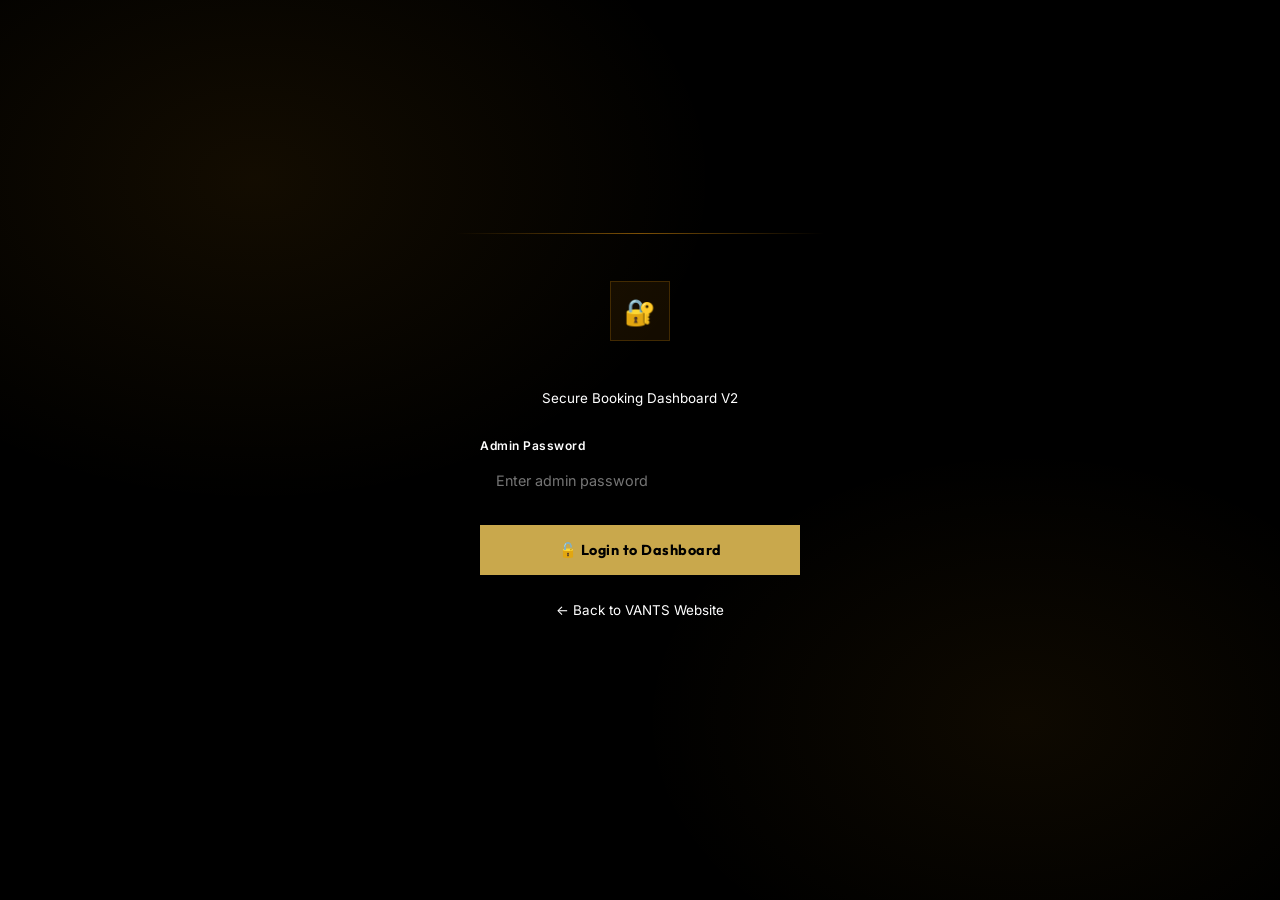
<file: admin.html>
<!DOCTYPE html>
<html lang="en" data-theme="dark">
<head>
     <!-- Google tag (gtag.js) -->
<script async src="https://www.googletagmanager.com/gtag/js?id=G-HDBWDNVZ3N"></script>
<script>
  window.dataLayer = window.dataLayer || [];
  function gtag(){dataLayer.push(arguments);}
  gtag('js', new Date());

  gtag('config', 'G-HDBWDNVZ3N');
</script>
  <meta charset="UTF-8" />
  <meta name="viewport" content="width=device-width, initial-scale=1.0" />
  <title>VANTS Admin V2 — Booking Dashboard</title>
  <meta name="robots" content="noindex, nofollow" />
  <link rel="stylesheet" href="css/style.css" />
  <link rel="stylesheet" href="css/admin.css" />
  <link rel="icon" href="data:image/svg+xml,<svg xmlns='http://www.w3.org/2000/svg' viewBox='0 0 100 100'><text y='.9em' font-size='90'>🔐</text></svg>" />
</head>
<body>

  <!-- ═══════════════════════════════════════
       LOGIN PAGE
  ═══════════════════════════════════════ -->
  <div class="admin-login-page" id="loginPage">
    <div class="login-card">
      <div class="login-logo">
        <div class="logo-badge">🔐</div>
        <h1>VANTS Admin</h1>
        <p>Secure Booking Dashboard V2</p>
      </div>

      <div class="login-error" id="loginError">
        ❌ Incorrect password. Please try again.
      </div>

      <form id="loginForm" novalidate>
        <div class="form-group" style="margin-bottom: 1.5rem;">
          <label for="adminPassword">Admin Password</label>
          <input type="password" id="adminPassword" placeholder="Enter admin password" required autocomplete="current-password" />
        </div>
        <button type="submit" class="btn btn-gold btn-lg" style="width: 100%; justify-content: center; border-radius: var(--radius-md);">
          🔓 Login to Dashboard
        </button>
      </form>

      <div style="margin-top: 1.5rem; text-align: center;">
        <a href="index.html" style="font-size: 0.84rem; color: var(--text-3); transition: color 0.2s;" onmouseover="this.style.color='var(--gold-400)'" onmouseout="this.style.color='var(--text-3)'">
          ← Back to VANTS Website
        </a>
      </div>
    </div>
  </div>

  <!-- ═══════════════════════════════════════
       ADMIN DASHBOARD
  ═══════════════════════════════════════ -->
  <div class="admin-page" id="adminPage">

    <button class="sidebar-toggle" id="sidebarToggle" aria-label="Toggle sidebar">☰</button>

    <div class="admin-layout">

      <!-- ── Sidebar ── -->
      <aside class="sidebar" id="sidebar">
        <div class="sidebar-logo">
          <div class="logo-icon">💻</div>
          <div>
            <span class="logo-text">VANTS</span>
            <span class="logo-sub">Admin Panel V2</span>
          </div>
        </div>

        <nav class="sidebar-nav">
          <div class="nav-section-label">Overview</div>
          <button class="sidebar-link active" data-section="bookings">
            <span class="link-icon">📋</span>
            <span>All Bookings</span>
            <span class="link-badge" id="sidebarBadge">0</span>
          </button>
          <button class="sidebar-link" data-section="today">
            <span class="link-icon">📅</span>
            <span>Today's Bookings</span>
          </button>
          <button class="sidebar-link" data-section="pending">
            <span class="link-icon">⏳</span>
            <span>Pending</span>
          </button>
          <button class="sidebar-link" data-section="completed">
            <span class="link-icon">✅</span>
            <span>Completed</span>
          </button>

          <div class="nav-section-label">Tools</div>
          <button class="sidebar-link" onclick="exportCSV()">
            <span class="link-icon">📥</span>
            <span>Export to CSV</span>
          </button>
          <button class="sidebar-link" onclick="clearAllData()">
            <span class="link-icon">🗑️</span>
            <span>Clear All Data</span>
          </button>

          <div class="nav-section-label">Site</div>
          <button class="sidebar-link" onclick="window.open('index.html','_blank')">
            <span class="link-icon">🌐</span>
            <span>View Website</span>
          </button>
        </nav>

        <div class="sidebar-footer">
          <div class="sidebar-user">
            <div class="user-avatar">VA</div>
            <div class="user-info">
              <div class="user-name">VANTS Admin</div>
              <div class="user-role">Administrator</div>
            </div>
            <button class="logout-btn" id="logoutBtn" title="Logout">🚪</button>
          </div>
        </div>
      </aside>

      <!-- ── Main Content ── -->
      <main class="admin-main">

        <!-- Topbar -->
        <div class="admin-topbar">
          <div>
            <div class="topbar-title" id="topbarTitle">All Bookings</div>
            <div class="topbar-subtitle" id="topbarSubtitle">Manage and track all client repair requests</div>
          </div>
          <div class="topbar-actions">
            <button class="theme-toggle" id="adminThemeToggle" aria-label="Toggle theme" title="Toggle dark/light">🌙</button>
            <button class="btn btn-gold btn-sm" onclick="addSampleData()" style="border-radius: var(--radius-sm);">
              ➕ Add Sample Data
            </button>
          </div>
        </div>

        <!-- Content Area -->
        <div class="admin-content">

          <!-- Stats -->
          <div class="stats-grid">
            <div class="stat-card">
              <div class="stat-header">
                <div class="stat-label-small">Total Bookings</div>
                <div class="stat-icon-badge" style="background: rgba(245,158,11,0.08);">📋</div>
              </div>
              <div class="stat-value" id="statTotal">0</div>
              <div class="stat-change neutral">All time</div>
            </div>
            <div class="stat-card">
              <div class="stat-header">
                <div class="stat-label-small">Today</div>
                <div class="stat-icon-badge" style="background: rgba(59,130,246,0.08);">📅</div>
              </div>
              <div class="stat-value" id="statToday">0</div>
              <div class="stat-change neutral">New requests</div>
            </div>
            <div class="stat-card">
              <div class="stat-header">
                <div class="stat-label-small">Pending</div>
                <div class="stat-icon-badge" style="background: rgba(251,191,36,0.08);">⏳</div>
              </div>
              <div class="stat-value" id="statPending">0</div>
              <div class="stat-change neutral">Awaiting action</div>
            </div>
            <div class="stat-card">
              <div class="stat-header">
                <div class="stat-label-small">Completed</div>
                <div class="stat-icon-badge" style="background: rgba(74,222,128,0.08);">✅</div>
              </div>
              <div class="stat-value" id="statCompleted">0</div>
              <div class="stat-change up">↑ Repaired</div>
            </div>
          </div>

          <!-- Bookings Panel -->
          <div class="panel">
            <div class="panel-header">
              <div>
                <div class="panel-title" id="panelTitle">All Bookings</div>
                <div class="panel-count" id="panelCount">Loading...</div>
              </div>
              <div class="panel-controls">
                <div class="search-input-wrap">
                  <span class="search-icon">🔍</span>
                  <input type="text" id="searchInput" placeholder="Search name or phone..." oninput="applyFilters()" />
                </div>
                <select class="filter-select" id="statusFilter" onchange="applyFilters()">
                  <option value="">All Status</option>
                  <option value="pending">Pending</option>
                  <option value="inprogress">In Progress</option>
                  <option value="completed">Completed</option>
                  <option value="cancelled">Cancelled</option>
                </select>
                <select class="filter-select" id="deviceFilter" onchange="applyFilters()">
                  <option value="">All Devices</option>
                  <option value="Laptop">Laptop</option>
                  <option value="Desktop PC">Desktop PC</option>
                  <option value="All-in-One PC">All-in-One PC</option>
                  <option value="MacBook / Mac">MacBook</option>
                  <option value="Other">Other</option>
                </select>
              </div>
            </div>

            <div class="table-wrap">
              <table id="bookingsTable">
                <thead>
                  <tr>
                    <th>#</th>
                    <th>Client Name</th>
                    <th>Phone</th>
                    <th>Device</th>
                    <th>Issue</th>
                    <th>Slot</th>
                    <th>Date</th>
                    <th>Status</th>
                    <th>Actions</th>
                  </tr>
                </thead>
                <tbody id="bookingsBody"></tbody>
              </table>
              <div class="empty-state" id="emptyState" style="display: none;">
                <div class="empty-icon">📭</div>
                <h3>No bookings found</h3>
                <p>Bookings submitted via the website will appear here.</p>
              </div>
            </div>
          </div>

        </div>
      </main>
    </div>
  </div>

  <!-- ═══════════════════════════════════════
       BOOKING DETAIL MODAL
  ═══════════════════════════════════════ -->
  <div class="modal-overlay" id="modalOverlay">
    <div class="modal">
      <div class="modal-header">
        <h2 class="modal-title">Booking Details</h2>
        <button class="modal-close" id="modalClose">✕</button>
      </div>

      <div class="modal-row">
        <div class="modal-field"><label>Client Name</label><div class="field-val" id="mName">—</div></div>
        <div class="modal-field"><label>Phone / WhatsApp</label><div class="field-val" id="mPhone">—</div></div>
      </div>
      <div class="modal-row">
        <div class="modal-field"><label>Device Type</label><div class="field-val" id="mDevice">—</div></div>
        <div class="modal-field"><label>Preferred Slot</label><div class="field-val" id="mSlot">—</div></div>
      </div>
      <div class="modal-field" style="margin-bottom: 1rem;"><label>Address / Location</label><div class="field-val" id="mLocation">—</div></div>
      <div class="modal-field" style="margin-bottom: 1rem;"><label>Issue Description</label><div class="field-val" id="mIssue" style="white-space: pre-wrap; line-height: 1.6;">—</div></div>
      <div class="modal-row">
        <div class="modal-field"><label>Booking Date</label><div class="field-val" id="mDate">—</div></div>
        <div class="modal-field"><label>Current Status</label><div class="field-val" id="mStatus">—</div></div>
      </div>

      <div class="modal-actions">
        <button class="btn btn-whatsapp btn-sm" id="mWhatsApp">📱 WhatsApp Client</button>
        <select class="filter-select" id="mStatusSelect" style="flex: 1;">
          <option value="pending">⏳ Pending</option>
          <option value="inprogress">🔧 In Progress</option>
          <option value="completed">✅ Completed</option>
          <option value="cancelled">❌ Cancelled</option>
        </select>
        <button class="btn btn-gold btn-sm" id="mUpdateStatus" style="border-radius: var(--radius-sm);">Update Status</button>
      </div>
    </div>
  </div>

  <!-- Admin Toast -->
  <div class="toast" id="adminToast">
    <span class="toast-icon" id="adminToastIcon">✅</span>
    <span id="adminToastMsg">Action completed</span>
  </div>

  <script src="js/admin.js"></script>
</body>
</html>
</file>
<file: css/style.css>
/* ============================================================
   VANTS PC REPAIR V2 — Unique Editorial Design System
   Obsidian Black · Warm Gold · Pure White
   Design: Architectural · Editorial · One-of-a-Kind
   ============================================================ */

@import url('https://fonts.googleapis.com/css2?family=Outfit:ital,wght@0,300;0,400;0,500;0,700;0,900;1,300;1,700&family=Inter:wght@300;400;500;600&family=JetBrains+Mono:wght@400;500&display=swap');

/* ══════════════════════════════════════
   DESIGN TOKENS
══════════════════════════════════════ */
:root {
  --black:   #000000;
  --black-1: #0B0B0B;
  --black-2: #111111;
  --black-3: #181818;
  --black-4: #222222;

  --white:   #FFFFFF;
  --white-2: #E8E8E8;
  --white-3: #A0A0A0;
  --white-4: #505050;

  --gold:    #C9A84C;     /* aged, refined gold — not garish */
  --gold-lt: #E4C47A;
  --gold-dk: #8C6E2A;
  --gold-xlt:#F5E4B8;

  --line: rgba(255,255,255,0.07);
  --line-gold: rgba(201,168,76,0.3);

  --font-display: 'Outfit', sans-serif;
  --font-body: 'Inter', sans-serif;
  --font-mono: 'JetBrains Mono', monospace;

  --ease: cubic-bezier(0.4, 0, 0.2, 1);
  --ease-out: cubic-bezier(0.0, 0, 0.2, 1);
  --ease-bounce: cubic-bezier(0.34, 1.56, 0.64, 1);
  --duration: 0.5s;
  --duration-fast: 0.2s;
}

/* Light mode */
[data-theme="light"] {
  --black:   #FAFAFA;
  --black-1: #F5F5F5;
  --black-2: #EEEEEE;
  --black-3: #E0E0E0;
  --black-4: #CCCCCC;
  --white:   #0A0A0A;
  --white-2: #222222;
  --white-3: #555555;
  --white-4: #888888;
  --line: rgba(0,0,0,0.07);
  --line-gold: rgba(140,110,42,0.25);
}

/* ══════════════════════════════════════
   RESET & BASE
══════════════════════════════════════ */
*, *::before, *::after { box-sizing: border-box; margin: 0; padding: 0; }

html {
  scroll-behavior: smooth;
  font-size: 16px;
  overflow-x: hidden;
}

body {
  font-family: var(--font-body);
  background: var(--black);
  color: var(--white);
  overflow-x: hidden;
  cursor: none; /* Custom cursor */
  -webkit-font-smoothing: antialiased;
  -moz-osx-font-smoothing: grayscale;
  font-feature-settings: "kern" 1, "liga" 1;
}

a { text-decoration: none; color: inherit; }
ul, ol { list-style: none; }
img { max-width: 100%; display: block; }
button { font-family: var(--font-body); cursor: none; }

::selection {
  background: rgba(201,168,76,0.35);
  color: var(--white);
}

::-webkit-scrollbar { width: 3px; }
::-webkit-scrollbar-track { background: var(--black); }
::-webkit-scrollbar-thumb { background: var(--gold); }

/* ══════════════════════════════════════
   CUSTOM CURSOR
══════════════════════════════════════ */
.cursor {
  position: fixed;
  pointer-events: none;
  z-index: 9999;
  mix-blend-mode: difference;
}

.cursor-dot {
  width: 7px; height: 7px;
  background: var(--white);
  border-radius: 50%;
  position: fixed;
  top: -4px; left: -4px;
  transition: opacity 0.3s;
  transform: translate(var(--cx, 0), var(--cy, 0));
}

.cursor-ring {
  width: 36px; height: 36px;
  border: 1px solid var(--white);
  border-radius: 50%;
  position: fixed;
  top: -18px; left: -18px;
  transition: width 0.3s var(--ease), height 0.3s var(--ease), background 0.3s, opacity 0.3s;
  transform: translate(var(--cx, 0), var(--cy, 0));
}

.cursor-ring.hover {
  width: 60px; height: 60px;
  top: -30px; left: -30px;
  background: rgba(201,168,76,0.15);
  border-color: var(--gold);
}

.cursor-ring.click {
  width: 24px; height: 24px;
  top: -12px; left: -12px;
}

/* ══════════════════════════════════════
   TICKER / MARQUEE
══════════════════════════════════════ */
.ticker-wrap {
  overflow: hidden;
  border-top: 1px solid var(--line);
  border-bottom: 1px solid var(--line);
  position: relative;
  background: var(--black);
}

.ticker {
  display: flex;
  gap: 0;
  animation: ticker-scroll 28s linear infinite;
  width: max-content;
}

.ticker:hover { animation-play-state: paused; }

.ticker-group {
  display: flex;
  align-items: center;
  flex-shrink: 0;
}

.ticker-item {
  display: flex;
  align-items: center;
  gap: 1.25rem;
  padding: 1rem 2.5rem;
  font-family: var(--font-display);
  font-size: 0.7rem;
  font-weight: 700;
  text-transform: uppercase;
  letter-spacing: 3px;
  color: var(--white-3);
  white-space: nowrap;
}

.ticker-sep {
  color: var(--gold);
  font-size: 1rem;
  flex-shrink: 0;
}

@keyframes ticker-scroll {
  from { transform: translateX(0); }
  to { transform: translateX(-50%); }
}

/* ══════════════════════════════════════
   NAVIGATION — Minimal floating
══════════════════════════════════════ */
.nav {
  position: fixed;
  top: 0;
  left: 0; right: 0;
  z-index: 200;
  display: flex;
  align-items: center;
  justify-content: space-between;
  padding: 1.5rem 3rem;
  transition: padding var(--duration) var(--ease), background var(--duration) var(--ease);
}

.nav.compact {
  padding: 0.85rem 3rem;
  background: rgba(0,0,0,0.85);
  backdrop-filter: blur(24px);
  border-bottom: 1px solid var(--line);
}

[data-theme="light"] .nav.compact {
  background: rgba(250,250,250,0.9);
}

.nav-brand {
  display: flex;
  align-items: center;
  gap: 0.75rem;
  flex-shrink: 0;
}

.brand-logo-box {
  width: 36px; height: 36px;
  background: var(--gold);
  border-radius: 6px;
  display: grid;
  place-items: center;
  overflow: hidden;
  flex-shrink: 0;
  position: relative;
}

.brand-logo-box img {
  width: 130px;
  height: auto;
  position: absolute;
  top: 50%;
  left: 50%;
  transform: translate(-52%,-50%);
}

.brand-wordmark {
  font-family: var(--font-display);
  font-size: 1.05rem;
  font-weight: 700;
  letter-spacing: 3px;
  text-transform: uppercase;
  color: var(--white);
}

.nav-center {
  display: flex;
  align-items: center;
  gap: 2.5rem;
}

.nav-center a {
  font-size: 0.78rem;
  font-weight: 500;
  letter-spacing: 0.5px;
  color: var(--white-3);
  transition: color var(--duration-fast);
}

.nav-center a:hover { color: var(--white); }
.nav-center a.gold { color: var(--gold); }

.nav-right {
  display: flex;
  align-items: center;
  gap: 1rem;
}

.btn-book-nav {
  display: inline-flex;
  align-items: center;
  gap: 0.5rem;
  padding: 0.55rem 1.25rem;
  background: var(--gold);
  color: #000;
  font-family: var(--font-display);
  font-size: 0.78rem;
  font-weight: 700;
  letter-spacing: 0.5px;
  border-radius: 2px;
  border: none;
  transition: background var(--duration-fast), transform 0.15s;
}

.btn-book-nav:hover {
  background: var(--gold-lt);
  transform: translateY(-1px);
}

.theme-btn {
  width: 32px; height: 32px;
  border-radius: 50%;
  border: 1px solid var(--line);
  background: transparent;
  color: var(--white-3);
  cursor: none;
  display: grid;
  place-items: center;
  font-size: 0.875rem;
  transition: border-color var(--duration-fast), color var(--duration-fast);
}

.theme-btn:hover { border-color: var(--gold); color: var(--gold); }

.hamburger {
  display: none;
  flex-direction: column;
  gap: 5px;
  background: transparent;
  border: none;
  padding: 4px;
  cursor: none;
}

.hamburger span {
  width: 22px; height: 1px;
  background: var(--white);
  display: block;
  transition: all 0.3s;
}

.hamburger.open span:nth-child(1) { transform: translateY(6px) rotate(45deg); }
.hamburger.open span:nth-child(2) { opacity: 0; }
.hamburger.open span:nth-child(3) { transform: translateY(-6px) rotate(-45deg); }

/* Fullscreen menu */
.fullscreen-menu {
  position: fixed;
  inset: 0;
  background: var(--black);
  z-index: 150;
  display: flex;
  align-items: center;
  justify-content: center;
  opacity: 0;
  pointer-events: none;
  transition: opacity 0.4s var(--ease);
}

.fullscreen-menu.open {
  opacity: 1;
  pointer-events: all;
}

.menu-links {
  display: flex;
  flex-direction: column;
  align-items: center;
  gap: 0.5rem;
  text-align: center;
}

.menu-link {
  font-family: var(--font-display);
  font-size: clamp(2.5rem, 7vw, 5rem);
  font-weight: 700;
  color: var(--white-4);
  transition: color 0.2s, transform 0.2s;
  display: block;
  letter-spacing: -0.02em;
  line-height: 1.1;
}

.menu-link:hover { color: var(--gold); transform: translateX(8px); }

/* ══════════════════════════════════════
   HERO — Architectural / Full Screen
══════════════════════════════════════ */
.hero {
  min-height: 100svh;
  display: grid;
  grid-template-rows: 1fr auto;
  position: relative;
  overflow: hidden;
  background: var(--black);
  padding-top: 80px;
}

/* Oversized background text */
.hero-bg-text {
  position: absolute;
  bottom: -0.12em;
  left: -0.02em;
  font-family: var(--font-display);
  font-size: clamp(120px, 22vw, 300px);
  font-weight: 900;
  letter-spacing: -0.04em;
  color: transparent;
  -webkit-text-stroke: 1px rgba(201,168,76,0.12);
  text-stroke: 1px rgba(201,168,76,0.12);
  user-select: none;
  pointer-events: none;
  white-space: nowrap;
  line-height: 1;
  z-index: 0;
}

.hero-canvas-bg {
  position: absolute;
  inset: 0;
  z-index: 0;
  opacity: 0.4;
}

[data-theme="light"] .hero-canvas-bg { opacity: 0.15; }

.hero-body {
  position: relative;
  z-index: 1;
  display: grid;
  grid-template-columns: 1fr 1fr;
  align-items: end;
  padding: 0 3rem 4rem;
  gap: 3rem;
}

/* Left: big headline */
.hero-hl {
  font-family: var(--font-display);
  font-size: clamp(3rem, 7vw, 7rem);
  font-weight: 900;
  line-height: 0.95;
  letter-spacing: -0.035em;
  text-transform: uppercase;
  color: var(--white);
}

.hero-hl .accent {
  display: block;
  color: var(--gold);
  font-style: italic;
  font-weight: 300;
  font-size: 0.6em;
  letter-spacing: -0.01em;
  text-transform: none;
  line-height: 1.6;
}

/* Right: info block */
.hero-info {
  display: flex;
  flex-direction: column;
  gap: 2rem;
  align-items: flex-start;
  padding-left: 3rem;
  border-left: 1px solid var(--line);
}

.hero-sub {
  font-size: 1rem;
  color: var(--white-3);
  line-height: 1.8;
  font-weight: 400;
  max-width: 360px;
}

.hero-sub strong { color: var(--white); font-weight: 500; }

.hero-ctas {
  display: flex;
  gap: 0.85rem;
  flex-wrap: wrap;
}

.hero-meta {
  display: flex;
  align-items: center;
  gap: 2rem;
}

.hero-meta-item {
  display: flex;
  flex-direction: column;
  gap: 0.15rem;
}

.meta-val {
  font-family: var(--font-display);
  font-size: 1.5rem;
  font-weight: 700;
  color: var(--gold);
  line-height: 1;
  letter-spacing: -0.02em;
}

.meta-label {
  font-size: 0.68rem;
  color: var(--white-4);
  text-transform: uppercase;
  letter-spacing: 1.5px;
  font-weight: 500;
}

/* Live indicator */
.hero-live {
  display: inline-flex;
  align-items: center;
  gap: 0.5rem;
  font-size: 0.68rem;
  font-weight: 600;
  text-transform: uppercase;
  letter-spacing: 2px;
  color: var(--gold-lt);
}

.hero-live .dot {
  width: 6px; height: 6px;
  background: #4ADE80;
  border-radius: 50%;
  animation: blink 2s ease infinite;
}

@keyframes blink {
  0%, 100% { opacity: 1; box-shadow: 0 0 0 0 rgba(74,222,128,0.5); }
  50% { opacity: 0.7; box-shadow: 0 0 0 5px rgba(74,222,128,0); }
}

/* Hero bottom row */
.hero-bottom {
  position: relative;
  z-index: 1;
  display: flex;
  align-items: center;
  justify-content: space-between;
  padding: 1.25rem 3rem;
  border-top: 1px solid var(--line);
  flex-wrap: wrap;
  gap: 1rem;
}

.hero-bottom-stat {
  display: flex;
  align-items: center;
  gap: 1rem;
  font-size: 0.75rem;
  color: var(--white-4);
  letter-spacing: 0.5px;
}

.hero-bottom-stat span {
  color: var(--white);
  font-weight: 600;
}

/* ══════════════════════════════════════
   SECTION TITLES — Editorial style
══════════════════════════════════════ */
.section-label {
  font-size: 0.65rem;
  font-weight: 700;
  text-transform: uppercase;
  letter-spacing: 4px;
  color: var(--gold);
  display: flex;
  align-items: center;
  gap: 1rem;
  margin-bottom: 2.5rem;
}

.section-label::before {
  content: '';
  width: 32px; height: 1px;
  background: var(--gold);
}

.display-heading {
  font-family: var(--font-display);
  font-weight: 900;
  text-transform: uppercase;
  letter-spacing: -0.03em;
  line-height: 0.95;
  color: var(--white);
}

/* ══════════════════════════════════════
   BUTTONS
══════════════════════════════════════ */
.btn {
  display: inline-flex;
  align-items: center;
  gap: 0.5rem;
  font-family: var(--font-display);
  font-weight: 700;
  font-size: 0.78rem;
  letter-spacing: 0.5px;
  padding: 0.8rem 1.75rem;
  border: none;
  cursor: none;
  transition: all 0.2s;
  position: relative;
  overflow: hidden;
  border-radius: 2px;
}

.btn-gold {
  background: var(--gold);
  color: #000;
}

.btn-gold:hover {
  background: var(--gold-lt);
  transform: translateY(-2px);
  box-shadow: 0 8px 24px rgba(201,168,76,0.25);
}

.btn-outline {
  background: transparent;
  color: var(--white);
  border: 1px solid rgba(255,255,255,0.2);
}

.btn-outline:hover {
  border-color: var(--gold);
  color: var(--gold);
}

.btn-wa {
  background: #25D366;
  color: #000;
  font-weight: 700;
}

.btn-wa:hover {
  background: #20B358;
  transform: translateY(-2px);
  box-shadow: 0 8px 24px rgba(37,211,102,0.2);
}

.btn-lg { padding: 1rem 2.25rem; font-size: 0.9rem; }

/* ══════════════════════════════════════
   SERVICES — Bento Grid
══════════════════════════════════════ */
.bento {
  display: grid;
  grid-template-columns: repeat(12, 1fr);
  grid-template-rows: auto;
  gap: 1px;
  background: var(--line);
}

.bento-cell {
  background: var(--black);
  padding: 2.5rem;
  position: relative;
  overflow: hidden;
  transition: background var(--duration-fast);
}

.bento-cell::after {
  content: '';
  position: absolute;
  inset: 0;
  background: rgba(201,168,76,0.04);
  opacity: 0;
  transition: opacity var(--duration-fast);
  pointer-events: none;
}

.bento-cell:hover { background: var(--black-2); }
.bento-cell:hover::after { opacity: 1; }

/* Top left accent on hover */
.bento-cell::before {
  content: '';
  position: absolute;
  top: 0; left: 0; right: 0; height: 1px;
  background: var(--gold);
  transform: scaleX(0);
  transform-origin: left;
  transition: transform 0.35s var(--ease);
}

.bento-cell:hover::before { transform: scaleX(1); }

/* Bento size presets */
.bento-xl { grid-column: span 5; grid-row: span 2; }
.bento-lg { grid-column: span 7; grid-row: span 2; }
.bento-md { grid-column: span 4; }
.bento-sm { grid-column: span 4; }
.bento-wide { grid-column: span 7; }
.bento-full { grid-column: 1 / -1; }

.bento-no { grid-column: span 4; background: transparent; border: none; pointer-events: none; }
.bento-no::before, .bento-no::after { display: none; }

.bento-num {
  font-family: var(--font-mono);
  font-size: 0.68rem;
  color: var(--white-4);
  margin-bottom: 2rem;
  letter-spacing: 1px;
}

.bento-icon {
  font-size: 2rem;
  margin-bottom: 1.5rem;
  display: block;
}

.bento-title {
  font-family: var(--font-display);
  font-size: 1.4rem;
  font-weight: 700;
  line-height: 1.15;
  letter-spacing: -0.02em;
  margin-bottom: 0.75rem;
  color: var(--white);
}

.bento-xl .bento-title, .bento-lg .bento-title {
  font-size: clamp(1.7rem, 2.5vw, 2.2rem);
}

.bento-desc {
  font-size: 0.855rem;
  color: var(--white-3);
  line-height: 1.75;
  margin-bottom: 1.5rem;
}

.price-tag {
  display: inline-flex;
  align-items: baseline;
  gap: 0.2rem;
  margin-top: auto;
}

.price-val {
  font-family: var(--font-display);
  font-size: 1.6rem;
  font-weight: 700;
  color: var(--gold);
  line-height: 1;
}

.price-xl .price-val { font-size: 2.5rem; }

.price-from {
  font-size: 0.72rem;
  color: var(--white-4);
}

.price-note {
  font-size: 0.7rem;
  color: var(--white-4);
  display: block;
  margin-top: 0.2rem;
}

.bento-badge {
  position: absolute;
  top: 1.5rem; right: 1.5rem;
  font-size: 0.65rem;
  font-weight: 700;
  text-transform: uppercase;
  letter-spacing: 1.5px;
  color: #000;
  background: var(--gold);
  padding: 0.2rem 0.6rem;
  border-radius: 1px;
}

/* XL cell layout */
.bento-xl {
  display: flex;
  flex-direction: column;
}

/* ══════════════════════════════════════
   PRICING — Typographic list
══════════════════════════════════════ */
.price-list {
  width: 100%;
}

.price-list-item {
  display: grid;
  grid-template-columns: auto 1fr auto;
  gap: 2rem;
  align-items: center;
  padding: 1.5rem 0;
  border-bottom: 1px solid var(--line);
  transition: all var(--duration-fast);
  position: relative;
}

.price-list-item:first-child { border-top: 1px solid var(--line); }

.price-list-item::after {
  content: '';
  position: absolute;
  left: 0; right: 0; bottom: -1px; top: -1px;
  background: rgba(201,168,76,0.03);
  opacity: 0;
  transition: opacity var(--duration-fast);
  z-index: 0;
}

.price-list-item:hover { padding-left: 1rem; }
.price-list-item:hover::after { opacity: 1; }
.price-list-item:hover .pli-name { color: var(--gold-lt); }

.pli-num {
  font-family: var(--font-mono);
  font-size: 0.68rem;
  color: var(--white-4);
  letter-spacing: 1px;
  flex-shrink: 0;
  position: relative;
  z-index: 1;
}

.pli-info { position: relative; z-index: 1; }

.pli-name {
  font-family: var(--font-display);
  font-size: 1.05rem;
  font-weight: 700;
  color: var(--white);
  transition: color var(--duration-fast);
  letter-spacing: -0.01em;
}

.pli-desc {
  font-size: 0.78rem;
  color: var(--white-4);
  margin-top: 0.2rem;
}

.pli-price {
  text-align: right;
  position: relative;
  z-index: 1;
  flex-shrink: 0;
}

.pli-amount {
  font-family: var(--font-display);
  font-size: 1.2rem;
  font-weight: 700;
  color: var(--gold);
  display: block;
}

.pli-time {
  font-size: 0.7rem;
  color: var(--white-4);
}

/* ══════════════════════════════════════
   HOW IT WORKS — Large number layout
══════════════════════════════════════ */
.process-list {
  display: flex;
  flex-direction: column;
  gap: 0;
}

.process-step {
  display: grid;
  grid-template-columns: 120px 1fr;
  gap: 3rem;
  align-items: start;
  padding: 3.5rem 0;
  border-bottom: 1px solid var(--line);
  position: relative;
}

.process-step:first-child { border-top: 1px solid var(--line); }

.step-num-big {
  font-family: var(--font-display);
  font-size: 5rem;
  font-weight: 900;
  color: transparent;
  -webkit-text-stroke: 1px rgba(201,168,76,0.25);
  line-height: 1;
  letter-spacing: -0.04em;
  transition: -webkit-text-stroke var(--duration);
}

.process-step:hover .step-num-big {
  -webkit-text-stroke-color: var(--gold);
}

.step-content { padding-top: 0.5rem; }

.step-title {
  font-family: var(--font-display);
  font-size: 1.6rem;
  font-weight: 700;
  letter-spacing: -0.025em;
  margin-bottom: 0.75rem;
  color: var(--white);
}

.step-body {
  font-size: 0.9rem;
  color: var(--white-3);
  line-height: 1.8;
  max-width: 480px;
}

/* ══════════════════════════════════════
   WHY VANTS — Horizontal scroll on mobile, grid on desktop
══════════════════════════════════════ */
.pillars-grid {
  display: grid;
  grid-template-columns: repeat(3, 1fr);
  gap: 1px;
  background: var(--line);
}

.pillar {
  background: var(--black);
  padding: 2.5rem 2rem;
  position: relative;
  overflow: hidden;
  transition: background var(--duration-fast);
}

.pillar:hover { background: var(--black-2); }

.pillar-icon {
  font-size: 2rem;
  margin-bottom: 1.5rem;
  display: block;
  line-height: 1;
}

.pillar-title {
  font-family: var(--font-display);
  font-size: 1rem;
  font-weight: 700;
  letter-spacing: -0.01em;
  margin-bottom: 0.5rem;
  color: var(--white);
}

.pillar-body {
  font-size: 0.84rem;
  color: var(--white-3);
  line-height: 1.75;
}

/* ══════════════════════════════════════
   REVIEWS — Editorial magazine style
══════════════════════════════════════ */
.reviews-editorial {
  display: grid;
  grid-template-columns: 1fr 1px 1fr 1px 1fr;
  gap: 0;
}

.review-divider {
  background: var(--line);
  align-self: stretch;
}

.review-ed {
  padding: 3rem 2.5rem;
  position: relative;
  transition: background var(--duration-fast);
}

.review-ed:hover { background: var(--black-2); }

.review-stars-ed {
  font-size: 0.7rem;
  color: var(--gold);
  letter-spacing: 3px;
  margin-bottom: 1.25rem;
  display: block;
}

.review-quote {
  font-family: var(--font-display);
  font-size: clamp(1rem, 1.4vw, 1.25rem);
  font-weight: 300;
  font-style: italic;
  line-height: 1.65;
  color: var(--white-2);
  margin-bottom: 2rem;
  letter-spacing: -0.01em;
}

.review-author-ed {
  display: flex;
  align-items: center;
  gap: 0.85rem;
}

.review-initials {
  width: 36px; height: 36px;
  background: rgba(201,168,76,0.12);
  border: 1px solid rgba(201,168,76,0.25);
  border-radius: 50%;
  display: grid;
  place-items: center;
  font-family: var(--font-display);
  font-size: 0.75rem;
  font-weight: 700;
  color: var(--gold);
  flex-shrink: 0;
}

.review-name-ed {
  font-size: 0.84rem;
  font-weight: 600;
  color: var(--white);
}

.review-loc {
  font-size: 0.72rem;
  color: var(--white-4);
  display: flex;
  align-items: center;
  gap: 0.4rem;
}

.verified-mark {
  color: #4ADE80;
  font-size: 0.65rem;
  font-weight: 700;
}

/* ══════════════════════════════════════
   FAQ — Large typographic accordion
══════════════════════════════════════ */
.faq-item {
  border-bottom: 1px solid var(--line);
  overflow: hidden;
}

.faq-item:first-child { border-top: 1px solid var(--line); }

.faq-q {
  width: 100%;
  display: grid;
  grid-template-columns: 60px 1fr 30px;
  gap: 2rem;
  align-items: center;
  padding: 1.75rem 0;
  background: transparent;
  border: none;
  cursor: none;
  text-align: left;
  transition: background var(--duration-fast);
}

.faq-q:hover { background: rgba(201,168,76,0.02); }
.faq-item.open .faq-q { background: rgba(201,168,76,0.02); }

.faq-q-num {
  font-family: var(--font-mono);
  font-size: 0.68rem;
  color: var(--white-4);
  letter-spacing: 1px;
}

.faq-q-text {
  font-family: var(--font-display);
  font-size: clamp(1rem, 1.5vw, 1.2rem);
  font-weight: 700;
  color: var(--white);
  letter-spacing: -0.015em;
  transition: color var(--duration-fast);
}

.faq-item.open .faq-q-text { color: var(--gold); }

.faq-q-icon {
  width: 28px; height: 28px;
  border: 1px solid var(--line);
  border-radius: 50%;
  display: grid;
  place-items: center;
  font-size: 0.7rem;
  color: var(--white-4);
  flex-shrink: 0;
  transition: transform var(--duration), border-color var(--duration), color var(--duration);
}

.faq-item.open .faq-q-icon {
  transform: rotate(180deg);
  border-color: var(--gold);
  color: var(--gold);
}

.faq-answer {
  max-height: 0;
  overflow: hidden;
  transition: max-height 0.45s var(--ease);
}

.faq-item.open .faq-answer { max-height: 300px; }

.faq-answer-inner {
  padding: 0 0 2rem 5.5rem;
  font-size: 0.9rem;
  color: var(--white-3);
  line-height: 1.85;
}

/* ══════════════════════════════════════
   AREAS — Minimal grid
══════════════════════════════════════ */
.areas-grid {
  display: grid;
  grid-template-columns: repeat(3, 1fr);
  gap: 1px;
  background: var(--line);
}

.area-tile {
  background: var(--black);
  padding: 2.5rem;
  transition: background var(--duration-fast);
  position: relative;
  overflow: hidden;
}

.area-tile:hover { background: var(--black-2); }

.area-tile::before {
  content: '';
  position: absolute;
  top: 0; left: 0; bottom: 0; width: 2px;
  background: var(--gold);
  transform: scaleY(0);
  transform-origin: top;
  transition: transform 0.35s var(--ease);
}

.area-tile:hover::before { transform: scaleY(1); }

.area-tile-name {
  font-family: var(--font-display);
  font-size: 1.6rem;
  font-weight: 700;
  letter-spacing: -0.03em;
  color: var(--white);
  margin-bottom: 0.5rem;
}

.area-tile-desc {
  font-size: 0.82rem;
  color: var(--white-4);
  margin-bottom: 1.5rem;
}

.area-chips {
  display: flex;
  flex-wrap: wrap;
  gap: 0.4rem;
}

.chip {
  font-size: 0.68rem;
  color: var(--gold);
  border: 1px solid rgba(201,168,76,0.2);
  padding: 0.2rem 0.55rem;
  font-weight: 500;
  border-radius: 1px;
}

/* ══════════════════════════════════════
   BOOKING — Split screen
══════════════════════════════════════ */
.booking-split {
  display: grid;
  grid-template-columns: 1fr 1fr;
  min-height: 90vh;
}

.booking-left {
  background: var(--black-1);
  padding: 5rem 4rem;
  display: flex;
  flex-direction: column;
  justify-content: space-between;
  border-right: 1px solid var(--line);
}

.booking-h {
  font-family: var(--font-display);
  font-size: clamp(2.5rem, 5vw, 4.5rem);
  font-weight: 900;
  line-height: 1;
  letter-spacing: -0.03em;
  text-transform: uppercase;
  color: var(--white);
  margin-top: 1rem;
  margin-bottom: 2rem;
}

.booking-h em {
  color: var(--gold);
  font-style: italic;
  font-weight: 300;
}

.contact-items {
  display: flex;
  flex-direction: column;
  gap: 1.5rem;
}

.contact-item {
  display: flex;
  gap: 1rem;
  align-items: flex-start;
}

.ci-icon {
  width: 36px; height: 36px;
  border: 1px solid var(--line);
  border-radius: 2px;
  display: grid;
  place-items: center;
  font-size: 0.9rem;
  flex-shrink: 0;
  color: var(--gold);
  background: rgba(201,168,76,0.05);
}

.ci-label {
  font-size: 0.65rem;
  font-weight: 700;
  text-transform: uppercase;
  letter-spacing: 2px;
  color: var(--white-4);
  margin-bottom: 0.2rem;
}

.ci-val {
  font-size: 0.9rem;
  font-weight: 500;
  color: var(--white);
}

.booking-right {
  background: var(--black);
  padding: 5rem 4rem;
  display: flex;
  flex-direction: column;
  justify-content: center;
}

/* Form */
.form-row {
  display: grid;
  grid-template-columns: 1fr 1fr;
  gap: 1.25rem;
  margin-bottom: 1.25rem;
}

.form-row.single { grid-template-columns: 1fr; }

.fg {
  display: flex;
  flex-direction: column;
  gap: 0.4rem;
}

.fg label {
  font-size: 0.68rem;
  font-weight: 700;
  text-transform: uppercase;
  letter-spacing: 2px;
  color: var(--white-4);
}

.fg input, .fg select, .fg textarea {
  background: var(--black-2);
  border: 1px solid var(--line);
  border-radius: 2px;
  padding: 0.8rem 1rem;
  font-size: 0.9rem;
  font-family: var(--font-body);
  color: var(--white);
  outline: none;
  transition: border-color 0.2s;
  width: 100%;
}

.fg input::placeholder, .fg textarea::placeholder { color: var(--white-4); }
.fg select option { background: var(--black-2); color: var(--white); }

.fg input:focus, .fg select:focus, .fg textarea:focus {
  border-color: var(--gold);
  box-shadow: 0 0 0 1px rgba(201,168,76,0.15);
}

.fg textarea {
  resize: vertical;
  min-height: 90px;
  line-height: 1.6;
}

/* ══════════════════════════════════════
   FOOTER — Editorial minimal
══════════════════════════════════════ */
.footer {
  background: var(--black-1);
  border-top: 1px solid var(--line);
}

.footer-top {
  display: grid;
  grid-template-columns: 2fr 1fr 1fr 1fr;
  gap: 4rem;
  padding: 4rem 3rem;
  border-bottom: 1px solid var(--line);
}

.footer-brand-big {
  font-family: var(--font-display);
  font-size: 3.5rem;
  font-weight: 900;
  letter-spacing: -0.04em;
  color: transparent;
  -webkit-text-stroke: 1px rgba(201,168,76,0.3);
  line-height: 1;
  margin-bottom: 1rem;
}

.footer-tagline {
  font-size: 0.84rem;
  color: var(--white-4);
  line-height: 1.75;
  margin-bottom: 1.5rem;
  max-width: 280px;
}

.footer-col-title {
  font-size: 0.65rem;
  font-weight: 700;
  text-transform: uppercase;
  letter-spacing: 3px;
  color: var(--white-4);
  margin-bottom: 1.25rem;
}

.footer-links {
  display: flex;
  flex-direction: column;
  gap: 0.65rem;
}

.footer-links a {
  font-size: 0.855rem;
  color: var(--white-3);
  transition: color var(--duration-fast);
}

.footer-links a:hover { color: var(--gold); }

.footer-social-row {
  display: flex;
  gap: 0.5rem;
  margin-top: 1rem;
}

.social-btn {
  width: 32px; height: 32px;
  border: 1px solid var(--line);
  border-radius: 2px;
  display: grid;
  place-items: center;
  color: var(--white-4);
  font-size: 0.8rem;
  transition: all var(--duration-fast);
}

.social-btn:hover {
  border-color: var(--gold);
  color: var(--gold);
}

.footer-bottom {
  display: flex;
  align-items: center;
  justify-content: space-between;
  padding: 1.25rem 3rem;
  font-size: 0.75rem;
  color: var(--white-4);
  flex-wrap: wrap;
  gap: 0.5rem;
}

/* ══════════════════════════════════════
   WHATSAPP FAB
══════════════════════════════════════ */
.wa-fab {
  position: fixed;
  bottom: 2rem;
  right: 2rem;
  z-index: 80;
  display: flex;
  align-items: center;
  gap: 0.75rem;
}

.wa-fab-tip {
  background: var(--black-2);
  border: 1px solid var(--line);
  padding: 0.5rem 0.85rem;
  border-radius: 2px;
  font-size: 0.75rem;
  font-weight: 600;
  color: var(--white-3);
  white-space: nowrap;
  opacity: 0;
  transform: translateX(6px);
  transition: all 0.25s;
  pointer-events: none;
}

.wa-fab:hover .wa-fab-tip {
  opacity: 1;
  transform: translateX(0);
}

.wa-fab-btn {
  width: 52px; height: 52px;
  background: #25D366;
  border-radius: 2px;
  display: grid;
  place-items: center;
  color: white;
  box-shadow: 0 4px 20px rgba(37,211,102,0.35);
  transition: all 0.2s;
  position: relative;
}

.wa-fab-btn:hover {
  background: #20B358;
  transform: translateY(-3px);
  box-shadow: 0 8px 28px rgba(37,211,102,0.4);
}

/* ══════════════════════════════════════
   TOAST
══════════════════════════════════════ */
.toast {
  position: fixed;
  bottom: 2rem;
  left: 50%;
  transform: translateX(-50%) translateY(100px);
  background: var(--black-2);
  border: 1px solid var(--line);
  padding: 0.8rem 1.5rem;
  display: flex;
  align-items: center;
  gap: 0.6rem;
  font-size: 0.875rem;
  font-weight: 500;
  box-shadow: 0 20px 60px rgba(0,0,0,0.8);
  z-index: 2000;
  opacity: 0;
  border-radius: 2px;
  transition: transform 0.4s var(--ease-bounce), opacity 0.3s;
  pointer-events: none;
  white-space: nowrap;
}

.toast.show {
  transform: translateX(-50%) translateY(0);
  opacity: 1;
}

/* ══════════════════════════════════════
   SCROLL REVEAL
══════════════════════════════════════ */
.reveal {
  opacity: 0;
  transform: translateY(24px);
  transition: opacity 0.7s var(--ease), transform 0.7s var(--ease);
}

.reveal.in { opacity: 1; transform: translateY(0); }

/* ══════════════════════════════════════
   UTILITY
══════════════════════════════════════ */
.container { max-width: 1200px; margin: 0 auto; padding: 0 3rem; }
.section-pad { padding: 7rem 3rem; }
.text-gold { color: var(--gold); }
.border-section { border-top: 1px solid var(--line); }
.bold-rule { width: 48px; height: 2px; background: var(--gold); margin: 1.5rem 0; }

/* ══════════════════════════════════════
   RESPONSIVE
══════════════════════════════════════ */
@media (max-width: 1100px) {
  .bento-xl { grid-column: span 6; }
  .bento-lg { grid-column: span 6; }
  .bento-md { grid-column: span 6; }
  .bento-sm { grid-column: span 6; }
  .bento-wide { grid-column: span 12; }
  .bento-no { display: none; }

  .reviews-editorial { grid-template-columns: 1fr; }
  .review-divider { height: 1px; }
}

@media (max-width: 900px) {
  .nav-center { display: none; }
  .hamburger { display: flex; }

  .hero-body { grid-template-columns: 1fr; padding: 0 1.5rem 4rem; }
  .hero-info { border-left: none; border-top: 1px solid var(--line); padding-left: 0; padding-top: 2rem; }
  .hero-bottom { padding: 1rem 1.5rem; }

  .nav { padding: 1.25rem 1.5rem; }
  .nav.compact { padding: 0.7rem 1.5rem; }

  .booking-split { grid-template-columns: 1fr; }
  .booking-left { padding: 3rem 1.5rem; }
  .booking-right { padding: 3rem 1.5rem; }

  .footer-top { grid-template-columns: 1fr 1fr; gap: 2.5rem; padding: 3rem 1.5rem; }
  .footer-bottom { padding: 1rem 1.5rem; }

  .process-step { grid-template-columns: 60px 1fr; gap: 1.5rem; }
  .step-num-big { font-size: 3rem; }

  .section-pad { padding: 5rem 1.5rem; }
  .areas-grid { grid-template-columns: 1fr; }
  .pillars-grid { grid-template-columns: 1fr 1fr; }
}

@media (max-width: 600px) {
  .hero-hl { font-size: clamp(2.5rem, 12vw, 4rem); }
  .hero-bg-text { font-size: clamp(80px, 28vw, 150px); }

  .bento-xl, .bento-lg, .bento-md, .bento-sm, .bento-wide { grid-column: 1 / -1; }

  .form-row { grid-template-columns: 1fr; }
  .footer-top { grid-template-columns: 1fr; }
  .pillars-grid { grid-template-columns: 1fr; }

  .faq-q { grid-template-columns: 40px 1fr 24px; gap: 1rem; }
  .faq-answer-inner { padding-left: 3rem; }

  .price-list-item { grid-template-columns: 30px 1fr; gap: 1rem; }
  .pli-price { display: none; }
}
</file>
<file: css/admin.css>
/* ============================================================
   VANTS V2 — Admin Dashboard CSS
   Luxury Black & Gold Edition
   ============================================================ */

/* ── Admin Layout wrapper ── */
.admin-login-page {
  min-height: 100vh;
  display: flex;
  align-items: center;
  justify-content: center;
  background: var(--bg);
  position: relative;
  overflow: hidden;
}

.admin-login-page::before {
  content: '';
  position: absolute;
  inset: 0;
  background:
    radial-gradient(ellipse 60% 60% at 20% 20%, rgba(245,158,11,0.08) 0%, transparent 60%),
    radial-gradient(ellipse 50% 50% at 80% 80%, rgba(245,158,11,0.06) 0%, transparent 60%);
  pointer-events: none;
}

/* ── Login Card ── */
.login-card {
  width: 100%;
  max-width: 400px;
  padding: 3rem 2.5rem;
  background: var(--surface);
  border: 1px solid var(--border);
  border-radius: var(--radius-xl);
  box-shadow: var(--shadow-lg), 0 0 60px rgba(245,158,11,0.05);
  position: relative;
  z-index: 1;
}

/* Gold top line */
.login-card::before {
  content: '';
  position: absolute;
  top: 0; left: 16px; right: 16px; height: 1px;
  background: linear-gradient(90deg, transparent, rgba(245,158,11,0.5), transparent);
}

.login-logo {
  text-align: center;
  margin-bottom: 2rem;
}

.login-logo .logo-badge {
  width: 60px; height: 60px;
  background: rgba(245,158,11,0.08);
  border: 1px solid rgba(245,158,11,0.2);
  border-radius: var(--radius-md);
  display: grid;
  place-items: center;
  font-size: 1.6rem;
  margin: 0 auto 1rem;
}

.login-logo h1 {
  font-size: 1.5rem;
  font-weight: 700;
  background: var(--gradient-gold);
  -webkit-background-clip: text;
  -webkit-text-fill-color: transparent;
  background-clip: text;
  letter-spacing: -0.02em;
}

.login-logo p {
  font-size: 0.84rem;
  color: var(--text-3);
  margin-top: 0.25rem;
}

.login-error {
  background: rgba(248,113,113,0.08);
  border: 1px solid rgba(248,113,113,0.2);
  color: #F87171;
  border-radius: var(--radius-sm);
  padding: 0.75rem 1rem;
  font-size: 0.84rem;
  margin-bottom: 1.25rem;
  display: none;
}

.login-error.show { display: block; }

.login-card .form-group {
  margin-bottom: 1.25rem;
}

.login-card label {
  display: block;
  font-size: 0.75rem;
  font-weight: 600;
  color: var(--text-2);
  margin-bottom: 0.4rem;
  letter-spacing: 0.5px;
}

.login-card input[type="password"] {
  width: 100%;
  background: var(--input-bg);
  border: 1px solid var(--input-border);
  border-radius: var(--radius-sm);
  padding: 0.75rem 1rem;
  font-size: 0.9rem;
  font-family: 'Inter', sans-serif;
  color: var(--text-1);
  transition: all 0.2s ease;
  outline: none;
}

.login-card input[type="password"]:focus {
  border-color: var(--gold-500);
  box-shadow: 0 0 0 3px rgba(245,158,11,0.1);
}

/* ── Admin page (dashboard) ── */
.admin-page {
  display: none;
  min-height: 100vh;
  background: var(--bg);
}

.admin-page.active {
  display: flex;
  flex-direction: column;
}

.hidden { display: none !important; }

.admin-layout {
  display: flex;
  flex: 1;
  min-height: 100vh;
}

/* ── Sidebar ── */
.sidebar {
  width: 240px;
  flex-shrink: 0;
  background: var(--surface);
  border-right: 1px solid var(--border);
  display: flex;
  flex-direction: column;
  position: fixed;
  top: 0; left: 0;
  height: 100vh;
  z-index: 100;
  transition: transform 0.3s cubic-bezier(0.4,0,0.2,1);
}

.sidebar-logo {
  display: flex;
  align-items: center;
  gap: 0.75rem;
  padding: 1.5rem;
  border-bottom: 1px solid var(--border);
}

.sidebar-logo .logo-icon {
  width: 36px; height: 36px;
  background: rgba(245,158,11,0.1);
  border: 1px solid rgba(245,158,11,0.2);
  border-radius: 8px;
  display: grid;
  place-items: center;
  font-size: 1rem;
  flex-shrink: 0;
}

.logo-text {
  font-family: 'Outfit', sans-serif;
  font-size: 1rem;
  font-weight: 700;
  background: var(--gradient-gold);
  -webkit-background-clip: text;
  -webkit-text-fill-color: transparent;
  background-clip: text;
  display: block;
}

.logo-sub {
  font-size: 0.65rem;
  color: var(--text-3);
  display: block;
  letter-spacing: 0.5px;
}

.sidebar-nav {
  flex: 1;
  overflow-y: auto;
  padding: 1rem 0.75rem;
}

.nav-section-label {
  font-size: 0.62rem;
  font-weight: 700;
  text-transform: uppercase;
  letter-spacing: 2.5px;
  color: var(--text-3);
  padding: 0 0.75rem;
  margin: 1rem 0 0.4rem;
}

.sidebar-link {
  width: 100%;
  display: flex;
  align-items: center;
  gap: 0.65rem;
  padding: 0.65rem 0.75rem;
  border-radius: var(--radius-sm);
  font-size: 0.855rem;
  font-weight: 500;
  color: var(--text-2);
  background: transparent;
  border: none;
  cursor: pointer;
  text-align: left;
  transition: all 0.2s ease;
  font-family: 'Inter', sans-serif;
}

.sidebar-link:hover {
  background: rgba(245,158,11,0.05);
  color: var(--text-1);
}

.sidebar-link.active {
  background: rgba(245,158,11,0.08);
  color: var(--gold-400);
}

.link-icon { font-size: 1rem; flex-shrink: 0; }

.link-badge {
  margin-left: auto;
  background: rgba(245,158,11,0.15);
  color: var(--gold-400);
  font-size: 0.7rem;
  font-weight: 700;
  padding: 0.15rem 0.5rem;
  border-radius: 980px;
  min-width: 20px;
  text-align: center;
}

.sidebar-footer {
  padding: 1rem 0.75rem;
  border-top: 1px solid var(--border);
}

.sidebar-user {
  display: flex;
  align-items: center;
  gap: 0.65rem;
}

.user-avatar {
  width: 32px; height: 32px;
  background: var(--gradient-gold);
  border-radius: 50%;
  display: grid;
  place-items: center;
  font-size: 0.72rem;
  font-weight: 700;
  color: #000;
  flex-shrink: 0;
}

.user-name {
  font-size: 0.84rem;
  font-weight: 600;
  color: var(--text-1);
}

.user-role {
  font-size: 0.72rem;
  color: var(--text-3);
}

.logout-btn {
  margin-left: auto;
  background: transparent;
  border: none;
  font-size: 1rem;
  cursor: pointer;
  color: var(--text-3);
  padding: 4px;
  border-radius: var(--radius-xs);
  transition: color 0.2s;
}

.logout-btn:hover { color: #F87171; }

/* Mobile sidebar toggle */
.sidebar-toggle {
  display: none;
  position: fixed;
  top: 1rem; left: 1rem;
  z-index: 200;
  background: var(--surface);
  border: 1px solid var(--border);
  border-radius: var(--radius-sm);
  padding: 0.5rem 0.75rem;
  font-size: 1rem;
  cursor: pointer;
  color: var(--text-2);
}

/* ── Main content ── */
.admin-main {
  flex: 1;
  margin-left: 240px;
  min-height: 100vh;
  display: flex;
  flex-direction: column;
}

/* ── Topbar ── */
.admin-topbar {
  display: flex;
  align-items: center;
  justify-content: space-between;
  padding: 1.25rem 2rem;
  background: var(--surface);
  border-bottom: 1px solid var(--border);
  gap: 1rem;
  position: sticky;
  top: 0;
  z-index: 50;
}

.topbar-title {
  font-family: 'Outfit', sans-serif;
  font-size: 1.1rem;
  font-weight: 700;
  color: var(--text-1);
}

.topbar-subtitle {
  font-size: 0.8rem;
  color: var(--text-3);
  margin-top: 0.1rem;
}

.topbar-actions {
  display: flex;
  align-items: center;
  gap: 0.75rem;
  flex-shrink: 0;
}

.theme-toggle {
  width: 34px; height: 34px;
  border-radius: 50%;
  border: 1px solid var(--border);
  background: transparent;
  color: var(--text-2);
  cursor: pointer;
  display: grid;
  place-items: center;
  font-size: 0.875rem;
  transition: all 0.2s ease;
}

.theme-toggle:hover {
  border-color: var(--gold-500);
  color: var(--gold-400);
}

/* ── Content ── */
.admin-content {
  flex: 1;
  padding: 2rem;
  overflow-y: auto;
}

/* ── Stats grid ── */
.stats-grid {
  display: grid;
  grid-template-columns: repeat(4, 1fr);
  gap: 1rem;
  margin-bottom: 2rem;
}

.stat-card {
  background: var(--surface);
  border: 1px solid var(--border);
  border-radius: var(--radius-lg);
  padding: 1.5rem;
  transition: all 0.2s ease;
  position: relative;
  overflow: hidden;
}

.stat-card::before {
  content: '';
  position: absolute;
  top: 0; left: 0; right: 0; height: 2px;
  background: var(--gradient-gold);
  border-radius: var(--radius-lg) var(--radius-lg) 0 0;
}

.stat-card:hover {
  border-color: rgba(245,158,11,0.2);
  box-shadow: var(--shadow-gold);
}

.stat-header {
  display: flex;
  align-items: center;
  justify-content: space-between;
  margin-bottom: 1rem;
}

.stat-label-small {
  font-size: 0.72rem;
  font-weight: 600;
  text-transform: uppercase;
  letter-spacing: 1.5px;
  color: var(--text-3);
}

.stat-icon-badge {
  width: 34px; height: 34px;
  border-radius: var(--radius-sm);
  display: grid;
  place-items: center;
  font-size: 0.95rem;
}

.stat-value {
  font-family: 'Outfit', sans-serif;
  font-size: 2.2rem;
  font-weight: 700;
  background: var(--gradient-gold);
  -webkit-background-clip: text;
  -webkit-text-fill-color: transparent;
  background-clip: text;
  letter-spacing: -0.03em;
  line-height: 1;
  margin-bottom: 0.5rem;
}

.stat-change {
  font-size: 0.75rem;
  color: var(--text-3);
  font-weight: 500;
}

.stat-change.up { color: #4ADE80; }
.stat-change.neutral { color: var(--text-3); }

/* ── Main panel ── */
.panel {
  background: var(--surface);
  border: 1px solid var(--border);
  border-radius: var(--radius-xl);
  overflow: hidden;
}

.panel-header {
  display: flex;
  align-items: center;
  justify-content: space-between;
  padding: 1.25rem 1.5rem;
  border-bottom: 1px solid var(--border);
  gap: 1rem;
  flex-wrap: wrap;
}

.panel-title {
  font-family: 'Outfit', sans-serif;
  font-size: 1rem;
  font-weight: 700;
  color: var(--text-1);
}

.panel-subtitle, .panel-count {
  font-size: 0.78rem;
  color: var(--text-3);
  margin-top: 0.1rem;
}

.panel-controls {
  display: flex;
  align-items: center;
  gap: 0.65rem;
  flex-wrap: wrap;
}

.search-input-wrap {
  position: relative;
  display: flex;
  align-items: center;
}

.search-icon {
  position: absolute;
  left: 0.75rem;
  font-size: 0.85rem;
  pointer-events: none;
}

.search-input-wrap input {
  background: var(--input-bg);
  border: 1px solid var(--input-border);
  border-radius: var(--radius-sm);
  padding: 0.5rem 0.85rem 0.5rem 2.25rem;
  font-size: 0.84rem;
  color: var(--text-1);
  font-family: 'Inter', sans-serif;
  outline: none;
  transition: all 0.2s ease;
  width: 200px;
}

.search-input-wrap input:focus {
  border-color: var(--gold-500);
  box-shadow: 0 0 0 3px rgba(245,158,11,0.08);
}

.filter-select {
  background: var(--input-bg);
  border: 1px solid var(--input-border);
  border-radius: var(--radius-sm);
  padding: 0.5rem 0.85rem;
  font-size: 0.84rem;
  color: var(--text-1);
  font-family: 'Inter', sans-serif;
  outline: none;
  cursor: pointer;
  transition: border-color 0.2s ease;
}

.filter-select:focus { border-color: var(--gold-500); }

/* ── Table ── */
.table-wrap { overflow-x: auto; }

table {
  width: 100%;
  border-collapse: collapse;
  font-size: 0.84rem;
}

thead tr {
  border-bottom: 1px solid var(--border);
}

th {
  text-align: left;
  padding: 0.85rem 1rem;
  font-size: 0.68rem;
  font-weight: 700;
  text-transform: uppercase;
  letter-spacing: 1.5px;
  color: var(--text-3);
  white-space: nowrap;
}

td {
  padding: 0.85rem 1rem;
  border-bottom: 1px solid var(--border-subtle);
  color: var(--text-2);
  vertical-align: middle;
}

tr:hover td { background: rgba(245,158,11,0.02); }
tr:last-child td { border-bottom: none; }

.td-name { font-weight: 600; color: var(--text-1); }
.td-phone a { color: #25D366; text-decoration: none; font-weight: 500; }
.td-phone a:hover { text-decoration: underline; }
.td-device { font-size: 0.8rem; }
.td-issue {
  max-width: 180px;
  white-space: nowrap;
  overflow: hidden;
  text-overflow: ellipsis;
  font-size: 0.8rem;
}
.td-time { font-size: 0.78rem; color: var(--text-3); white-space: nowrap; }

/* Status badges */
.status-badge {
  display: inline-flex;
  align-items: center;
  gap: 0.3rem;
  padding: 0.25rem 0.65rem;
  border-radius: 980px;
  font-size: 0.72rem;
  font-weight: 700;
  cursor: pointer;
  border: none;
  transition: all 0.2s ease;
  font-family: 'Inter', sans-serif;
  white-space: nowrap;
}

.status-badge.pending     { background: rgba(245,158,11,0.1);  color: var(--gold-400);  border: 1px solid rgba(245,158,11,0.2); }
.status-badge.inprogress  { background: rgba(59,130,246,0.1);  color: #60A5FA;          border: 1px solid rgba(59,130,246,0.2); }
.status-badge.completed   { background: rgba(74,222,128,0.1);  color: #4ADE80;          border: 1px solid rgba(74,222,128,0.2); }
.status-badge.cancelled   { background: rgba(248,113,113,0.1); color: #F87171;          border: 1px solid rgba(248,113,113,0.2); }

.status-badge:hover { opacity: 0.8; transform: scale(0.98); }

/* Action buttons */
.action-btn {
  width: 30px; height: 30px;
  background: transparent;
  border: 1px solid var(--border);
  border-radius: var(--radius-xs);
  cursor: pointer;
  display: inline-grid;
  place-items: center;
  font-size: 0.85rem;
  transition: all 0.15s ease;
  color: inherit;
}

.action-btn:hover {
  border-color: var(--gold-500);
  background: rgba(245,158,11,0.06);
}

.action-btn.danger:hover {
  border-color: #F87171;
  background: rgba(248,113,113,0.06);
}

/* Empty state */
.empty-state {
  text-align: center;
  padding: 4rem 2rem;
}

.empty-icon { font-size: 3rem; margin-bottom: 1rem; }

.empty-state h3 {
  font-size: 1rem;
  font-weight: 700;
  color: var(--text-1);
  margin-bottom: 0.5rem;
}

.empty-state p {
  font-size: 0.84rem;
  color: var(--text-3);
}

/* ── Modal ── */
.modal-overlay {
  display: none;
  position: fixed;
  inset: 0;
  background: rgba(0,0,0,0.75);
  backdrop-filter: blur(4px);
  z-index: 500;
  align-items: center;
  justify-content: center;
  padding: 2rem;
}

.modal-overlay.open { display: flex; }

.modal {
  background: var(--surface);
  border: 1px solid var(--border);
  border-radius: var(--radius-xl);
  padding: 2rem;
  width: 100%;
  max-width: 520px;
  max-height: 90vh;
  overflow-y: auto;
  box-shadow: var(--shadow-lg);
  position: relative;
}

/* Gold top line */
.modal::before {
  content: '';
  position: absolute;
  top: 0; left: 16px; right: 16px; height: 1px;
  background: linear-gradient(90deg, transparent, rgba(245,158,11,0.5), transparent);
}

.modal-header {
  display: flex;
  align-items: center;
  justify-content: space-between;
  margin-bottom: 1.5rem;
}

.modal-title {
  font-size: 1.1rem;
  font-weight: 700;
}

.modal-close {
  width: 30px; height: 30px;
  border-radius: 50%;
  border: 1px solid var(--border);
  background: transparent;
  cursor: pointer;
  display: grid;
  place-items: center;
  font-size: 0.8rem;
  color: var(--text-3);
  transition: all 0.2s ease;
}

.modal-close:hover {
  border-color: #F87171;
  color: #F87171;
}

.modal-row {
  display: grid;
  grid-template-columns: 1fr 1fr;
  gap: 1rem;
  margin-bottom: 1rem;
}

.modal-field label {
  display: block;
  font-size: 0.68rem;
  font-weight: 700;
  text-transform: uppercase;
  letter-spacing: 1.5px;
  color: var(--text-3);
  margin-bottom: 0.3rem;
}

.field-val {
  font-size: 0.9rem;
  color: var(--text-1);
  font-weight: 500;
}

.modal-actions {
  display: flex;
  gap: 0.75rem;
  align-items: center;
  margin-top: 1.5rem;
  padding-top: 1.25rem;
  border-top: 1px solid var(--border-subtle);
  flex-wrap: wrap;
}

.btn-whatsapp {
  background: #25D366;
  color: #fff;
  border: none;
  display: inline-flex;
  align-items: center;
  gap: 0.4rem;
}

.btn-whatsapp:hover { background: #1DB954; }

/* ── Admin Toast ── */
.toast {
  position: fixed;
  bottom: 2rem;
  left: 50%;
  transform: translateX(-50%) translateY(100px);
  background: var(--surface);
  border: 1px solid var(--border);
  border-radius: 980px;
  padding: 0.8rem 1.5rem;
  display: flex;
  align-items: center;
  gap: 0.65rem;
  font-size: 0.875rem;
  font-weight: 500;
  box-shadow: var(--shadow-lg);
  z-index: 2000;
  transition: transform 0.4s cubic-bezier(0.34,1.56,0.64,1), opacity 0.3s ease;
  opacity: 0;
  pointer-events: none;
  white-space: nowrap;
}

.toast.show {
  transform: translateX(-50%) translateY(0);
  opacity: 1;
}

/* ── Responsive Admin ── */
@media (max-width: 900px) {
  .sidebar-toggle { display: block; }
  .sidebar {
    transform: translateX(-100%);
  }
  .sidebar.open {
    transform: translateX(0);
    box-shadow: 4px 0 40px rgba(0,0,0,0.5);
  }
  .admin-main { margin-left: 0; }
  .stats-grid { grid-template-columns: repeat(2, 1fr); }
  .admin-topbar { padding-left: 4rem; }
}

@media (max-width: 600px) {
  .stats-grid { grid-template-columns: 1fr 1fr; }
  .modal-row { grid-template-columns: 1fr; }
  .admin-content { padding: 1rem; }
}
</file>
